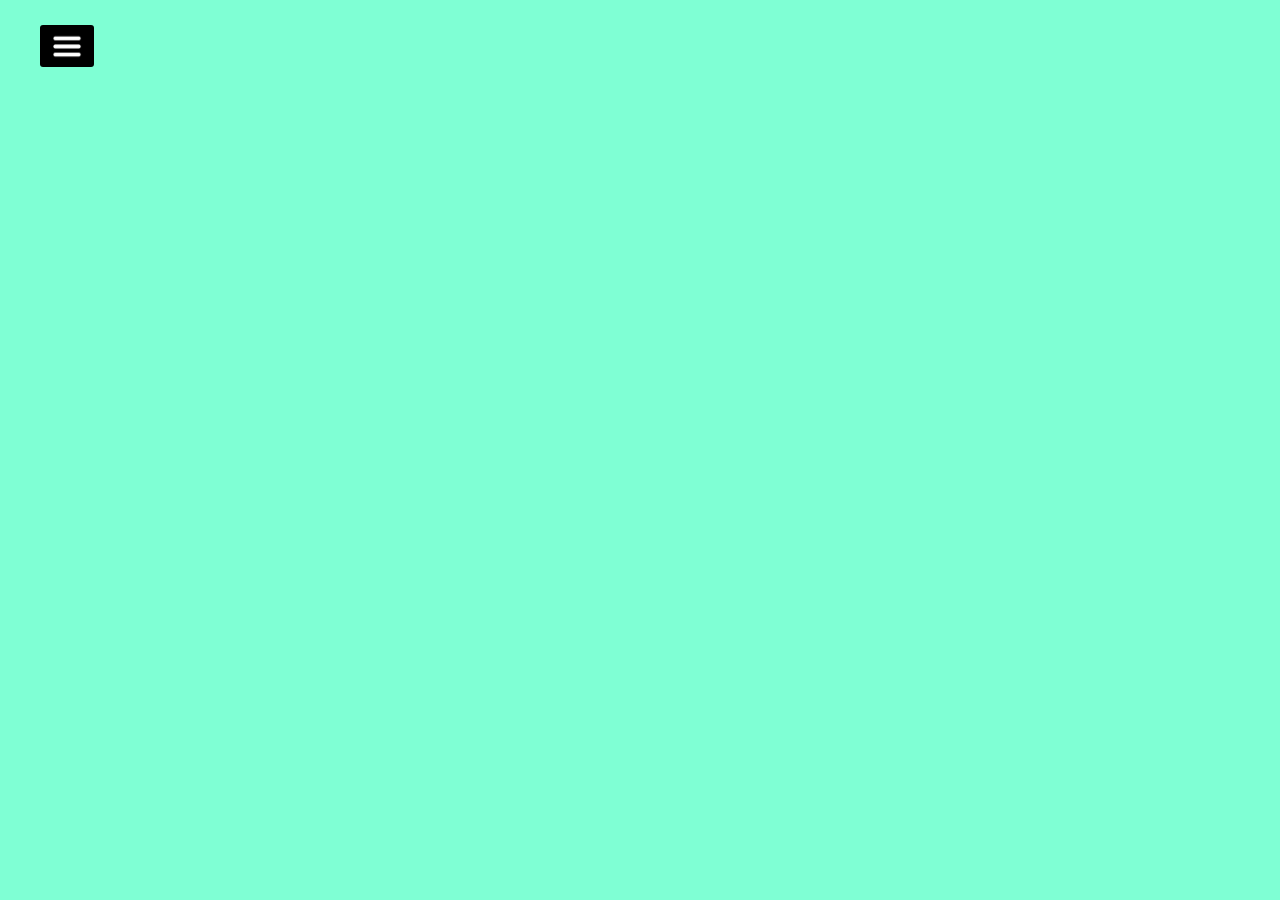
<file: Web_project/index.html>
<html lang="en">
<head>
    <meta charset="UTF-8">
    
    <title></title>
    <link rel="stylesheet" href="style.css">
    <!-- <script src="https://kit.fontawesome.com/yourcode.js" crossorigin="anonymous"></script> -->
</head>
<body style="background-color: aquamarine;">
    <!-- <img src="food.jpg" class="selection" style="background-image: ;"> -->
   <input type="checkbox"  id="check">
   <label for="check">
    <img src="line.jpg"  class="fas fa-bars" id="btn">
    <img src="exit.png" class="fas fa-times" id="cancel" style="height: 20px;width: 20px;margin-top: -18px;">
    <!-- <i class="fas fa-bars" id="btn"></i> -->
    <!-- <i class="fas fa-times" id="cancel"></i> -->
   </label>
    <div class="sidebar">
        <header>My App</header>
        
        <ul>
            <li><a href="#"><i class="fas fa-qrcode"></i>dashboard</a></li>
            <li><a href="#"><i class="fas fa-link"></i>shortcuts</a></li>
            <li><a href="#"><i class="fas fa-stream"></i>overview</a></li>
            <li><a href="#"><i class="fas fa-calendar-week"></i>events</a></li>
            <li><a href="#"><i class="fas fa-question-circle"></i>about</a></li>
            <li><a href="#"><i class="fas fa-sliders-h"></i>services</a></li>
            <li><a href="#"><i class="fas fa-envelope"></i>contact</a></li>
        </ul>
        
    </div>
</body>
</html>
</file>
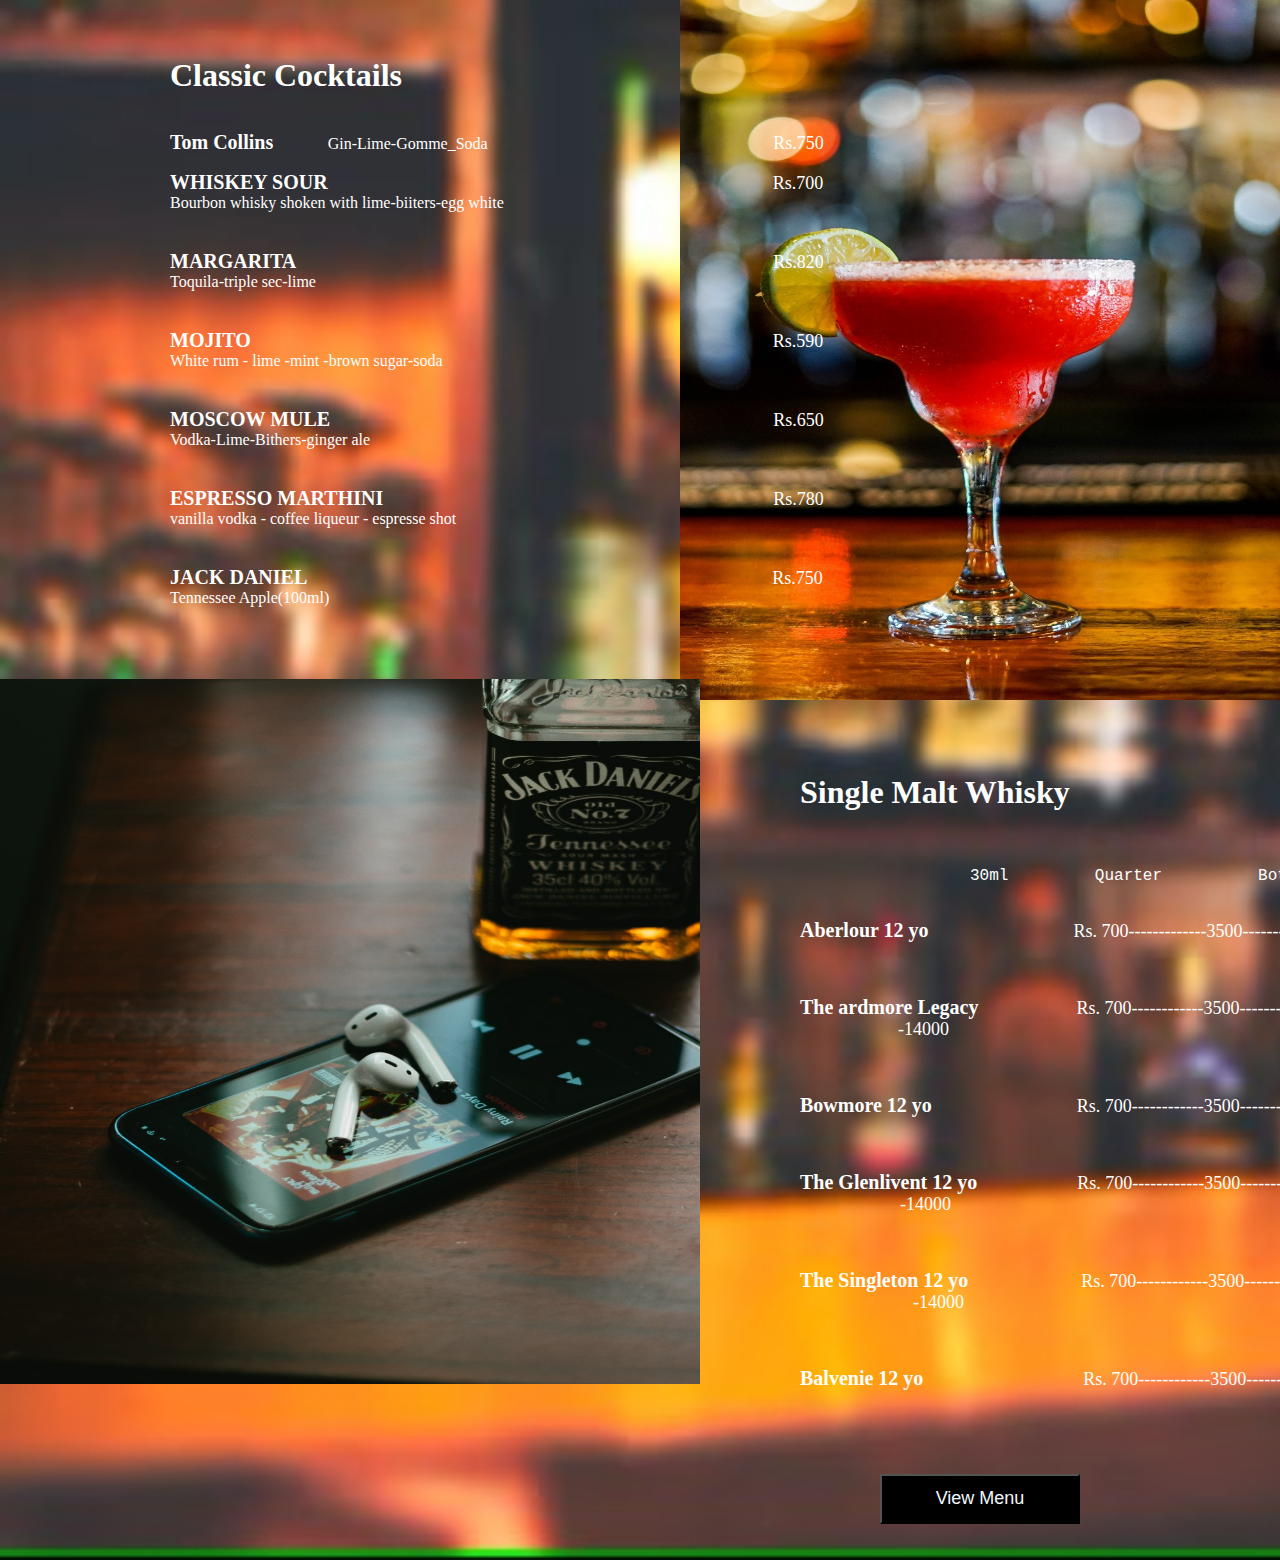
<file: Web_project/drinks.html>
<!DOCTYPE html>
<html lang="en">
<head>
    <meta charset="UTF-8">
    <meta name="viewport" content="width=device-width, initial-scale=1.0">
    <title>Drink Menu</title>
    <style>     
        .menu-item {
            margin-bottom: 20px;
            margin-left: 170px;
            color: white;
        }
        .drink-name {
            font-size: 20px;
            font-weight: bold;
            color: white;
        }
        .drink-price {
            font-size: 18px;
            color: white;
            position:relative;
            font: bold;
            
        }
        .drink-description {
            font-size: 16px;
            color: white;
        }
        #drinks1{
            background-image: url(pub2.jpeg);
            background-size: cover;
            /* height: 100%; */
            /* width:600px; */
            margin: -8px;
            padding: 0px;
            display:block;
            /* position: fixed; */
            top: 0px;
            left: 1px;
            /* display: flex; */
            
        }
        .vodka1 {
            text-align: center;
        }
        .img1{
            height: 700px;
            width: 600px;
            float: right;
        }
        .vodka-item{
            margin-left: 800px;
        }
        .img2{
            height: 705px;
            width: 700px;
            float: left;
            margin-top: -74px;
        }
        .button{
            margin-left: 80px;
            margin-top: 30px;
            color: aliceblue;
            background-color:black;
            height: 50px;
            width: 200px;    
        }
        .button:hover{
            border: solid 5px aliceblue;
            
        }
    </style>
</head>
<body>
    
    <div id="drinks1" >
        <div>
            <img src="pub3.jpeg" class="img1">
        </div><br><br>
        <h1 style="margin-left: 170px;color: white;">Classic Cocktails</h1><br>
        <div class="menu-item" style="display:ruby-text">
        <span class="drink-name">Tom Collins</span><span class="drink-price" style="position: relative; left: 500px;">Rs.750</span><br>
        <span class="drink-description">Gin-Lime-Gomme_Soda</span>
        </div><br>
        <div class="menu-item">
        <span class="drink-name">WHISKEY SOUR</span><span class="drink-price" style="position: relative; left:445px;" >Rs.700</span><br>
        <span class="drink-description">Bourbon whisky shoken with lime-biiters-egg white</span>
        </div><br>
        <div class="menu-item">
        <span class="drink-name">MARGARITA</span><span class="drink-price" style="position: relative; left: 477px;" >Rs.820</span><br>
        <span class="drink-description">Toquila-triple sec-lime</span>
        </div><br>
        <div class="menu-item">
        <span class="drink-name">MOJITO</span><span class="drink-price"style="position: relative; left: 522px;">Rs.590</span><br>
        <span class="drink-description">White rum - lime -mint -brown sugar-soda</span>
        </div><br>
        <div class="menu-item">
        <span class="drink-name">MOSCOW MULE</span><span class="drink-price" style="position: relative; left: 443px;" >Rs.650</span><br>
        <span class="drink-description">Vodka-Lime-Bithers-ginger ale</span>
        </div><br>
        <div class="menu-item">
        <span class="drink-name">ESPRESSO MARTHINI</span><span class="drink-price" style="position: relative; left: 390px;" >Rs.780</span><br>
        <span class="drink-description">vanilla vodka - coffee liqueur - espresse shot</span>
        </div><br>
        <div class="menu-item">
        <span class="drink-name">JACK DANIEL</span><span class="drink-price" style="position: relative; left: 465px;" >Rs.750</span><br>
        <span class="drink-description">Tennessee Apple(100ml)</span>
        </div>
<br>
<br>
<br>
<br><br>
<div><br><br>
    <img src="pub1.jpeg" class="img2">
        <h1 style="color: white;margin-left: 800px;">Single Malt Whisky</h1><br>
        <div class="vodka1">
        <span><pre style="font-size:large;color: white;margin-left: 970px;">30ml         Quarter          Bottle  </pre></span>
        </div><br> 
        <div class="vodka-item">
            <span class="drink-name">Aberlour 12 yo</span><span class="drink-price" style="position: relative; left: 145px;">Rs.   700-------------3500------------------14000</span><br><br><br><br>
            <span class="drink-name">The ardmore Legacy</span><span class="drink-price" style="position: relative; left: 98px;">Rs.     700------------3500------------------14000</span><br><br><br><br>
            <span class="drink-name">Bowmore 12 yo</span><span class="drink-price" style="position: relative; left: 145px;">Rs.     700------------3500------------------14000</span><br><br><br><br>
            <span class="drink-name">The Glenlivent 12 yo</span><span class="drink-price" style="position: relative; left: 100px;">Rs.     700------------3500------------------14000</span><br><br><br><br>
            <span class="drink-name">The Singleton 12 yo</span><span class="drink-price" style="position: relative; left: 113px;">Rs.     700------------3500------------------14000</span><br>    <br><br><br>
            <span class="drink-name">Balvenie 12 yo </span><span class="drink-price" style="position: relative; left: 155px;">Rs.     700------------3500------------------14000</span><br><br><br><br>
            <span class="drink-name"> <a href="Home.html"><button class="button" style="position: align-self; font-size: large;">View Menu</button></a></span> <br><br><br>

        </div>

</div>       
</body>
</html>
</file>
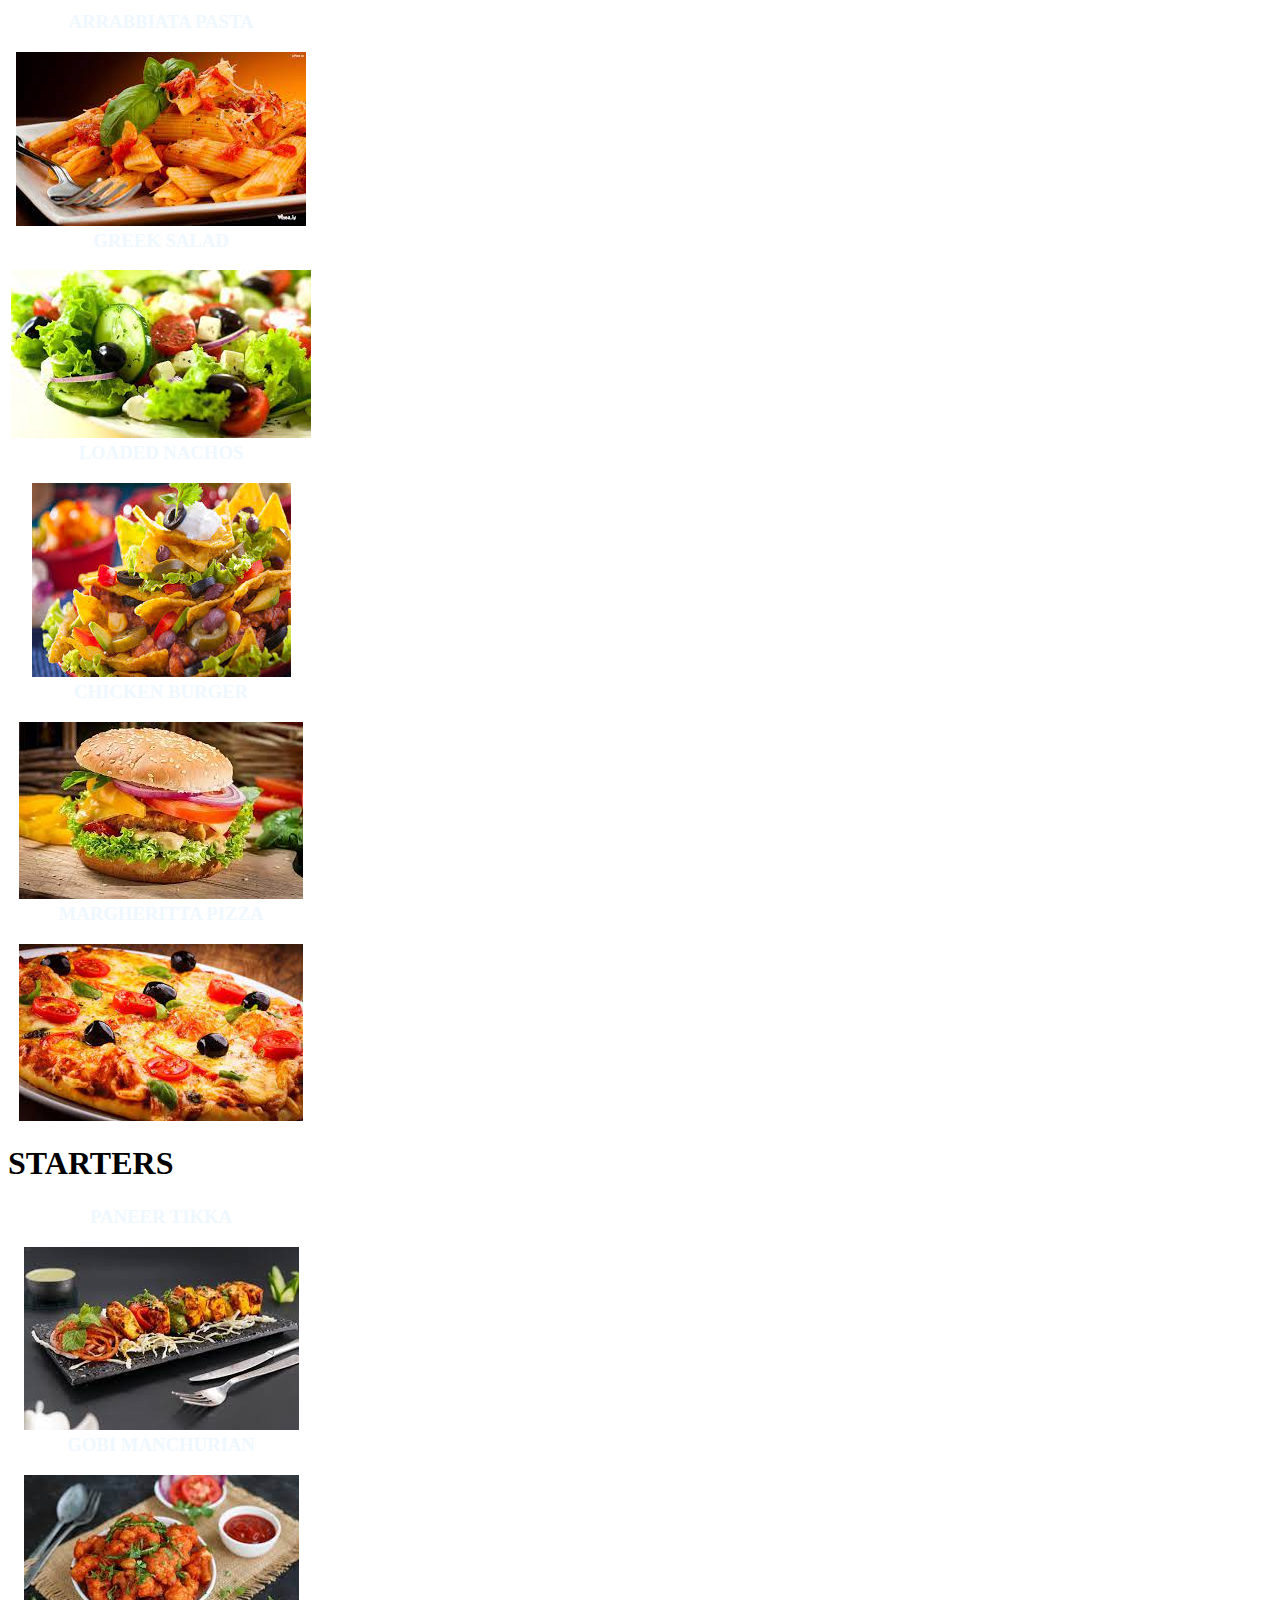
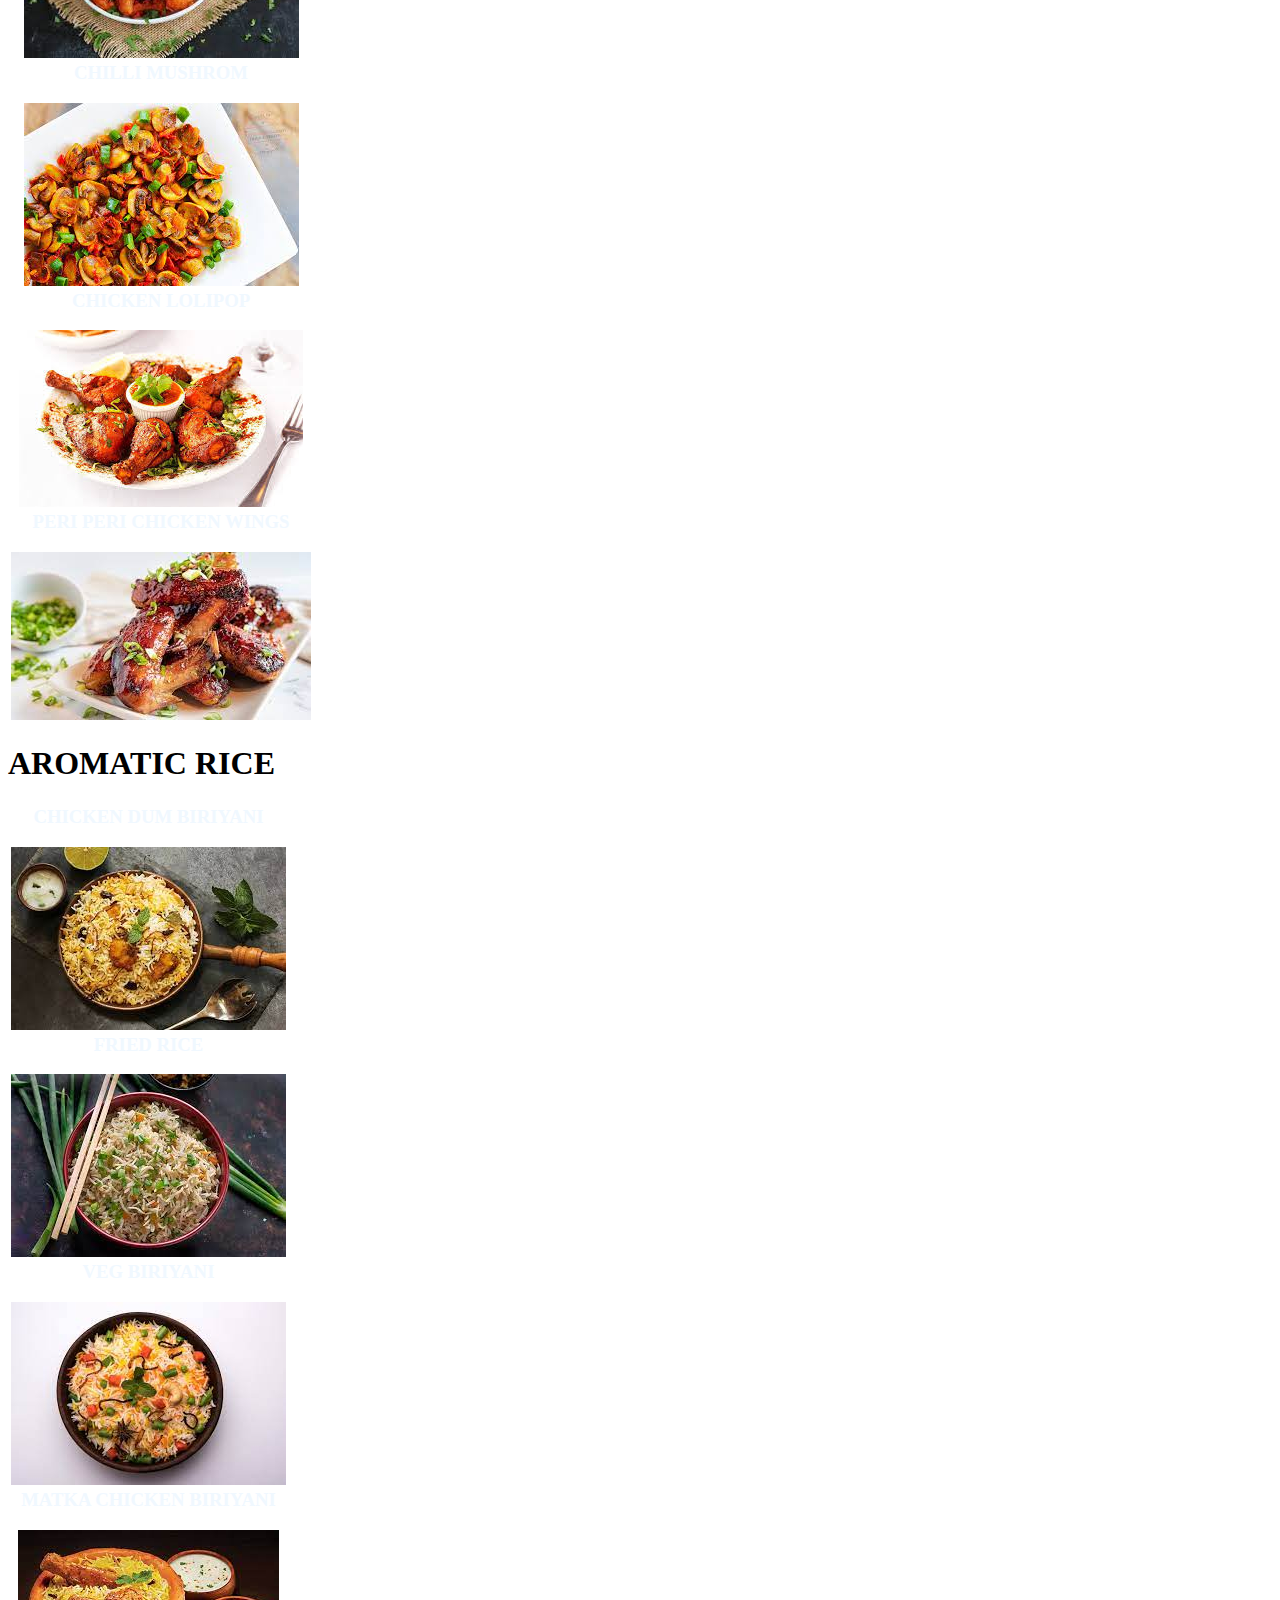
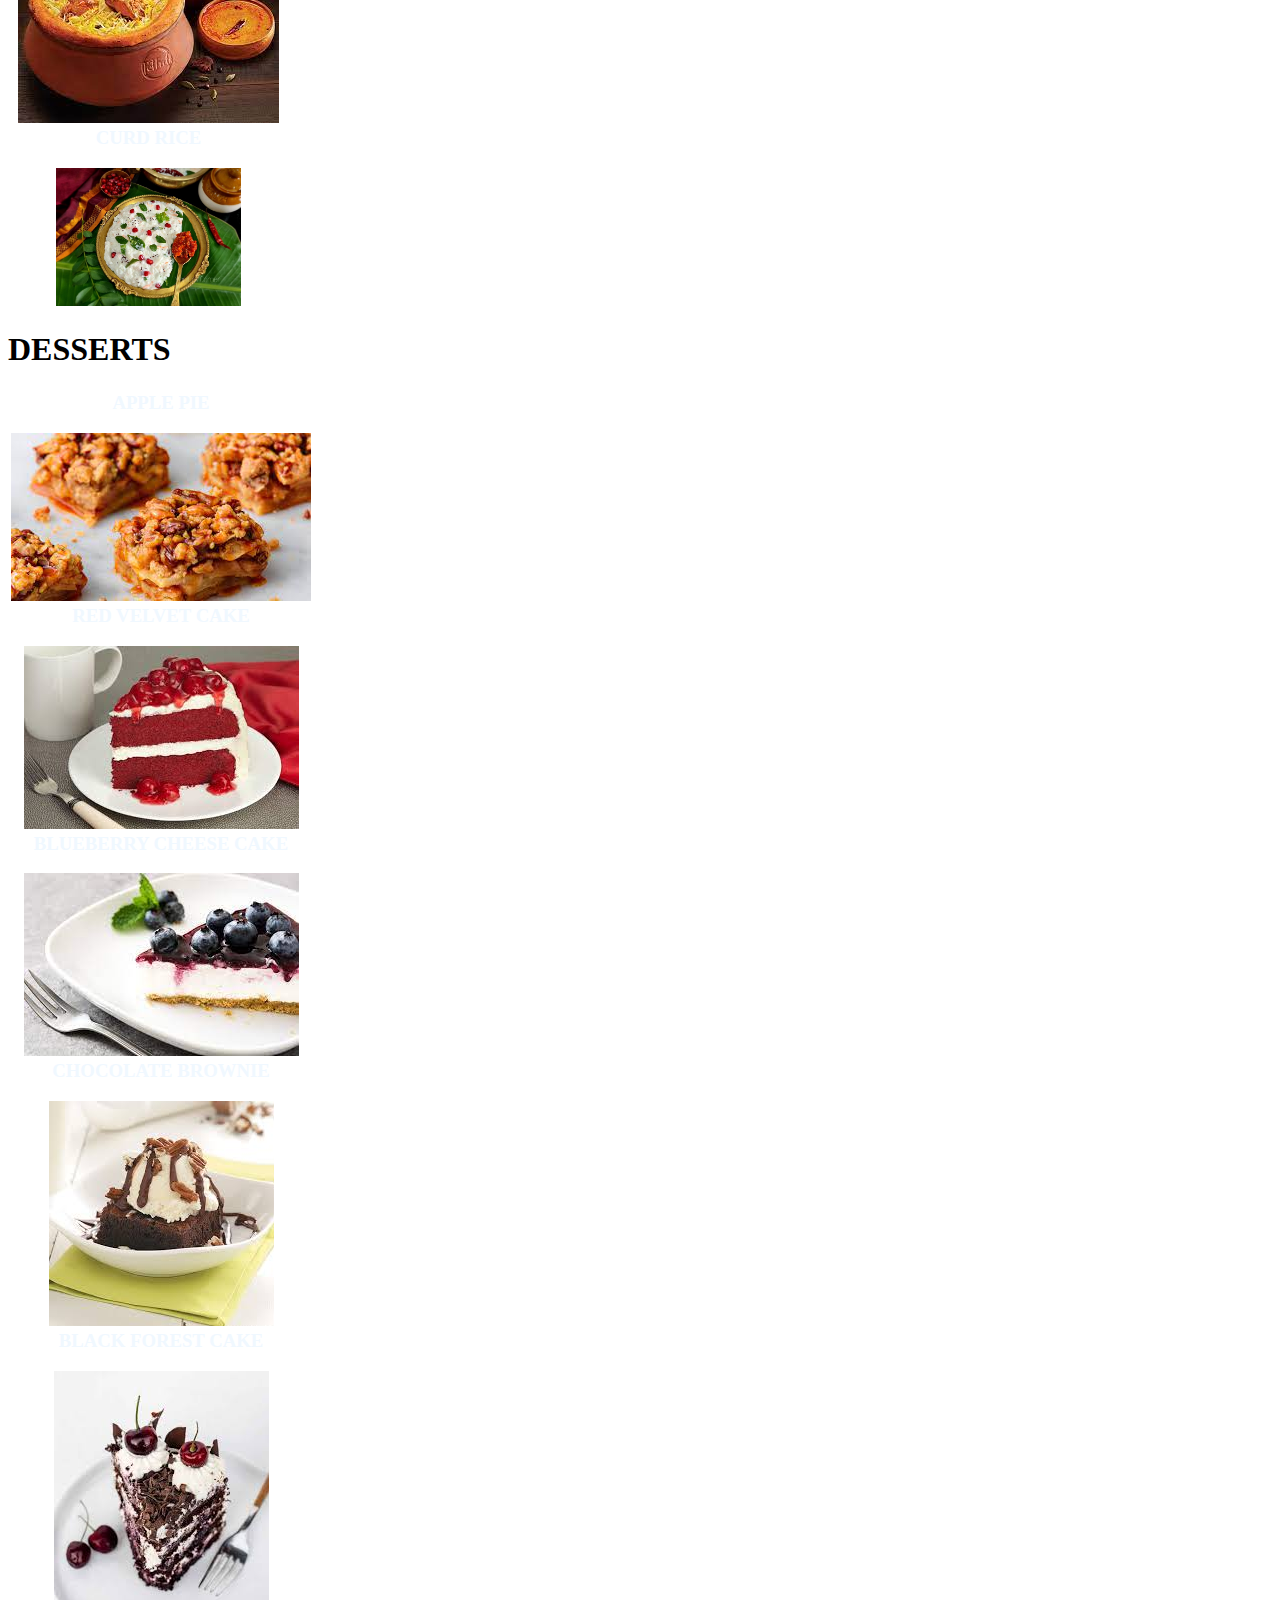
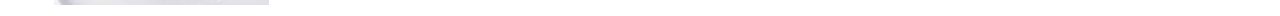
<file: Web_project/menu_img.html>
<html lang="en">
<head>
    <meta charset="UTF-8">
    <meta name="viewport" content="width=device-width, initial-scale=1.0">
    <title>Document</title>
    <style>
        .lv{
            position: absolute;
            top: 20%;
            left: 50%;
            transform: translate(-50%, -50%);
            background-color: rgba(0,0,0,0.5);
        }
        .he{
            position: relative;
            text-align: center;
            color: aliceblue;
            
        }
        .hi{
            position: absolute;
            top: 50%;
            left: 50%;
            transform: translate(-50%, -50%);
            background-color: rgba(0,0,0,0.5);
            z-index: 2;
            cursor: pointer;
            display: none;
        }
        .bye:hover + .hi {
            display: block;
        }
    </style>
</head>
<body>
    <div style="display: flexbox;">
    <h1>  </h1>
    <table>
        <tr class="he">
            <td >
                <h3>ARRABBIATA PASTA </h3>
                <img class="bye" src="pasta.jpeg">
                <p class="hi">
                    Fresh tomato churned in with fresh basil,garlic,<br>
                    olive oil,chilli flakes and hints of pepper
                </p>
            </td>
        </tr>
        <tr class="he">
            <td >
                <h3>GREEK SALAD</h3>
                <img class="bye" src="salad.jpeg">
                <p class="hi">
                    Traditional greek salad with tomato,onion,cucumber,mix<br>
                    bell peper,cubes of feta,olives,oregano and salad dressing
                </p>
            </td>
        </tr>
        <tr class="he">
            <td>
                <h3>LOADED NACHOS</h3>
                <img class="bye" src="nachos.jpeg">
                <p class="hi">
                    Nachos seasoned with Mexican species loaded with cheese <br>
                    sauce,mix bell pepper,salsa,refried beans and lots more cheese
                </p>
            </td>
        </tr>
        <tr class="he">
            <td>
                <h3>CHICKEN BURGER</h3>
                <img class="bye" src="burger.jpeg">
                <p class="hi">
                    Chicken,garlic,BBQ cream,crispy onion,lettuce and cheese
                </p>            
            </td>
        </tr>
        <tr class="he">
            <td>
                <h3>MARGHERITTA PIZZA</h3>
                <img class="bye" src="pizza.jpeg">
                <p class="hi">
                    Classic tomato sauce,fresh basil,Zucchini and cheese
                </p>
            </td>
        </tr> 
</table>

    <h1> STARTERS </h1>
    <table>
        <tr class="he">
            <td>
                <h3>PANEER TIKKA</h3>
                <img class="bye" src="panner.jpeg">
                <p class="hi">
                    Indian cottage cheese marinated in mustard oil,<br>
                    yogurt,red chilli and ginger with add on veggies.<br>
                    Baked in tandoor,served with mint chutney
                </p>
            </td>
        </tr>
       <tr class="he">
        <td>
            <h3>GOBI MANCHURIAN</h3>
            <img class="bye" src="gobi.jpeg">
            <p class="hi">
                Crispy cauliflower tossed in chefs special <br>spicy Asian sauce
            </p>
        </td>
       </tr>
    <tr class="he">
        <td>
            <h3>CHILLI MUSHROM</h3>
            <img class="bye" src="mushroom.jpeg">
            <p class="hi">
                Crispy fried mushroom tossed in chilli soy,garnished <br>
                with spring onions
            </p>
        </td>
    </tr>
<tr class="he">
    <td>
        <h3>CHICKEN LOLIPOP</h3>
        <img class="bye" src="chicken1.jpeg">
        <p class="hi">
            These chicken lolipops are ultimate with sausy,super<br>
            flavourful and delicious, served with sauce
        </p>
    </td>
</tr>
    <tr class="he">
<td>
         <h3>PERI PERI CHICKEN WINGS</h3>
         <img class="bye" src="wings.jpeg">
         <p class="hi">
             peri-peri marinade,deep fried and baked chicken wings <br>
             with crispy skin and juicy meat,garnished with coriander
    </p>
</td>
    </tr>
</table>

            <h1>AROMATIC RICE</h1>
<table>
    <tr class="he">
        <td>
            <h3>CHICKEN DUM BIRIYANI</h3>
            <img class="bye" src="biriyani.jpeg">
            <p class="hi">
                Juicy chicken pieces cooked in aromatic rice<br>
                with homemade spicy masala
        </td>
    </tr>
    <tr class="he">
        <td>
            <h3>FRIED RICE</h3>
            <img class="bye" src="vegfriedrice.jpeg">
            <p class="hi">
                Mixed vegetables with light soy sauce,
                <br>garnished with spring onions
            </p>
        </td>
    </tr> 
    <tr class="he">
        <td>
            <h3>VEG BIRIYANI</h3>
            <img class="bye" src="vegbiriyani.jpeg">
            <p class="hi">
                Aromatic rice with mixed vegetables,Indian whole<br>
                spices, garnished with fried onions,mint and ghee 
            </p>
        </td>
    </tr>
    <tr class="he">
        <td>
            <h3>MATKA CHICKEN BIRIYANI</h3>
            <img class="bye" src="matkabiriyani.jpeg">
            <p class="hi">
                Nati style chicken biriyani cooked in pot and<br>
                whole load of spices serverd with salan and raita
            </p>
        </td>
    </tr>
    <tr class="he">
        <td>
            <h3>CURD RICE</h3>
            <img class="bye" src="curd.jpeg" width="185px">
            <p class="hi">
               Served with home made pickle
            </p>
        </td>
    </tr>
</table>

            <h1>DESSERTS</h1>
<table>
    <tr class="he">
        <td>
            <h3>APPLE PIE</h3>
            <img class="bye" src="applepie.jpeg">
            <p class="hi">
                 A nice warm pie served with scoop of vanilla<br>
                ice ream
        </td>
    </tr>
    <tr class="he">
        <td>

            <h3>RED VELVET CAKE</h3>
            <img class="bye" src="redvelvet.jpeg">
            <p class="hi">
                 Crimson cake covered in silky cream frosting
    </p>
        </td>
    </tr>
    <tr class="he">
        <td>
            <h3>BLUEBERRY CHEESE CAKE</h3>
            <img class="bye" src="blueberry.jpeg">
            <p class="hi">
                Fresh baked cheese cake with blueberry toppings
            </p>
        </td>
    </tr>
    <tr class="he">
        <td>
            <h3>CHOCOLATE BROWNIE</h3>
            <img class="bye" src="brownie.jpeg">
            <p class="hi">
                Warm chocolate brownie with melting garnache<br>
                served with a scoop of vanilla ice cream
            </p>
        </td>
    </tr>
    <tr class="he">
        <td>
            <h3>BLACK FOREST CAKE</h3>
            <img class="bye" src="blackforest.jpeg">
            <p class="hi">
                Old Bangalore's favourite pastry
            </p>
        </td>
    </tr>

</table>
</div>

</body>
</html>
</file>
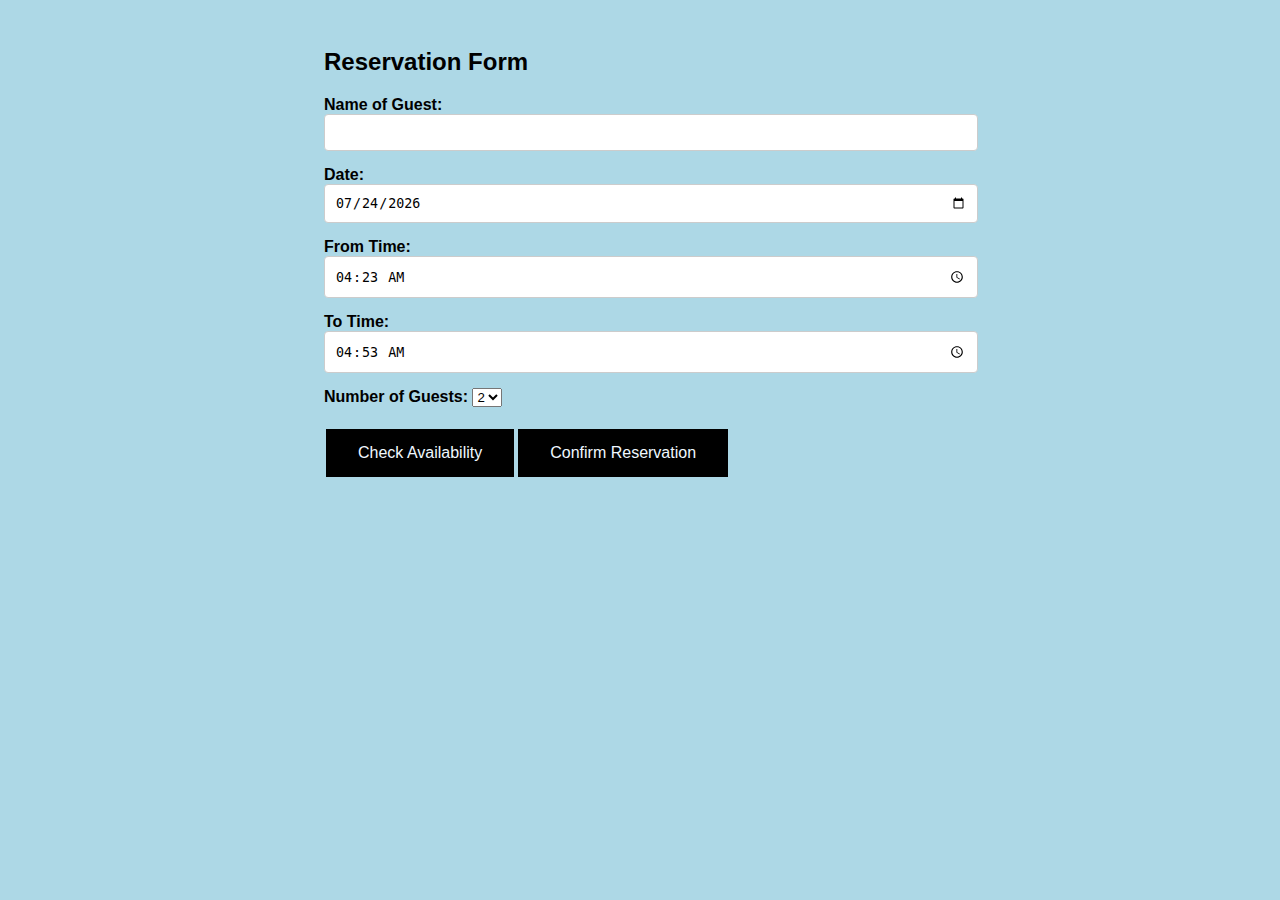
<file: Web_project/Update_form.html>
<!DOCTYPE html>
<html>
<head>
    <title>Restaurant Reservation Form</title>
    <style>
         body {
            font-family: Arial, sans-serif;
        }

        .container {
            width: 50%;
            margin: 0 auto;
            padding: 20px;
        }

        label {
            font-weight: bold;
        }

        input[type="text"],
        input[type="date"],
        input[type="time"],
        input[type="number"] {
            width: 100%;
            padding: 10px;
            margin-bottom: 15px;
            border: 1px solid #ccc;
            border-radius: 4px;
        }

        .button {
            border: none;
            background-color: black;
            padding: 15px 32px;
            text-align: center;
            text-decoration: none;
            display: flex;
            font-size: 16px;
            margin: 4px 2px;
            color: aliceblue;
        }
        .button:hover{
            border: solid 5px aliceblue;
        }

        #availabilityStatus {
            margin-top: 10px;
            font-weight: bold;
        }
    </style>
</head>
<body style="background-color: lightblue;">
    <div class="container">
        <h2>Reservation Form</h2>
        <form id="reservationForm">
            <label for="guestName">Name of Guest:</label>
            <input type="text" id="guestName" required>

            <label for="reservationDate">Date:</label>
            <input type="date" id="reservationDate" value="" required>

            <label for="fromTime">From Time:</label>
            <input type="time" id="fromTime" value="" required>

            <label for="toTime">To Time:</label>
            <input type="time" id="toTime" value="" required>

            <label for="numOfGuests">Number of Guests:</label>
            <select id="numOfGuests" required>
                <option value="2">2</option>
                <option value="4">4</option>
                <option value="6">6</option>
                <option value="8">8</option>
            </select>
<br><br>
            <div style="display: inline-flex;">
                <button class="button" type="button" id="checkAvailability">Check Availability</button>
                <button class="button" type="submit" id="confirmReservation">Confirm Reservation</button>
            </div>
        </form>

        <div id="availabilityStatus"></div>
    </div>

    <script>
        var currentDateTime = new Date();
        var currentDateString = currentDateTime.toISOString().slice(0, 10);
        var currentTimeString = currentDateTime.toTimeString().slice(0, 5);

        document.getElementById("reservationDate").value = currentDateString;
        document.getElementById("fromTime").value = currentTimeString;

        // Set the "to time" to at least half an hour ahead of the current time
        currentDateTime.setMinutes(currentDateTime.getMinutes() + 30);
        var toTimeString = currentDateTime.toTimeString().slice(0, 5);
        document.getElementById("toTime").value = toTimeString;

        var tableAvailability = {
            "2": 4,  // 4 tables available for 2 guests
            "4": 6,  // 6 tables available for 4 guests
            "6": 3,  // 3 tables available for 6 guests
            "8": 2   // 2 tables available for 8 guests
        };

        var reservations = {}; // Object to keep track of reservations for each time slot

        // Function to check slot availability
        function checkSlotAvailability(date, fromTime, toTime, numOfGuests) {
            var tableKey = numOfGuests.toString();
            if (tableAvailability[tableKey] > 0) {
                // Check availability for the selected number of guests
                var reservationKey = date + "-" + fromTime + "-" + toTime;
                if (reservations[reservationKey] && reservations[reservationKey] >= 10) {
                    return false; // All tables are reserved for this time slot
                }
                return true;
            } else {
                return false; // No tables available
            }
        }

        // Reservation confirmation logic
        function confirmReservation(guestName, reservationDate, fromTime, toTime, numOfGuests) {
            var tableKey = numOfGuests.toString();

            // Book a table based on the number of guests
            tableAvailability[tableKey]--;

            // Update reservations for the selected time slot
            var reservationKey = reservationDate + "-" + fromTime + "-" + toTime;
            if (!reservations[reservationKey]) {
                reservations[reservationKey] = 1;
            } else {
                reservations[reservationKey]++;
            }

            // Display confirmation
            alert("Thanks for booking confirmation, " + guestName + "!\nYour reservation for " + reservationDate + " from " + fromTime + " to " + toTime + " for " + numOfGuests + " guests has been confirmed.");
        }

        document.getElementById("checkAvailability").addEventListener("click", function(event) {
            event.preventDefault();

            var guestName = document.getElementById("guestName").value;
            var reservationDate = document.getElementById("reservationDate").value;
            var fromTime = document.getElementById("fromTime").value;
            var toTime = document.getElementById("toTime").value;
            var numOfGuests = parseInt(document.getElementById("numOfGuests").value, 10);

            if (guestName.trim() === "") {
                alert("Please enter a valid guest name.");
                return;
            }

            // Check if the selected time is at least 30 minutes ahead of the current time
            var selectedTime = new Date(reservationDate + " " + fromTime);
            if (selectedTime <= currentDateTime) {
                alert("Please select a time at least 30 minutes in advance.");
                return;
            }

            // Check availability logic
            var isSlotAvailable = checkSlotAvailability(reservationDate, fromTime, toTime, numOfGuests);

            var availabilityStatusElement = document.getElementById("availabilityStatus");

            if (isSlotAvailable) {
                availabilityStatusElement.textContent = "Availability Status: Available";
            } else {
                availabilityStatusElement.textContent = "Availability Status: No tables available for the selected time.";
            }
        });

        document.getElementById("confirmReservation").addEventListener("click", function(event) {
            event.preventDefault();

            var guestName = document.getElementById("guestName").value;
            var reservationDate = document.getElementById("reservationDate").value;
            var fromTime = document.getElementById("fromTime").value;
            var toTime = document.getElementById("toTime").value;
            var numOfGuests = parseInt(document.getElementById("numOfGuests").value, 10);

            if (guestName.trim() === "") {
                alert("Please enter a valid guest name.");
                return;
            }

            // Check if the selected time is at least 30 minutes ahead of the current time
            var selectedTime = new Date(reservationDate + " " + fromTime);
            if (selectedTime <= currentDateTime) {
                alert("Please select a time at least 30 minutes in advance.");
                return;
            }

            // Check availability before confirming the reservation
            var isSlotAvailable = checkSlotAvailability(reservationDate, fromTime, toTime, numOfGuests);

            if (isSlotAvailable) {
                // Confirm the reservation
                confirmReservation(guestName, reservationDate, fromTime, toTime, numOfGuests);
            } else {
                // Display unavailability message
                alert("Sorry, there are no tables available for the selected time.");
            }
        });
    </script>
</body>
</html>
</file>
<file: Web_project/style.css>
body{
    font-family: 'Roboto',sans-serif;
}

*{
    margin: 0;
    padding: 0;
    list-style: none;
    text-decoration: none;
}
.sidebar{
    
    position: fixed;
    left: -250px;
    width: 250px;
    height: 100%;
    background: black;
    transition: all .5s ease;

}
.sidebar header{
    font-size: 22px;
    color: white;
    text-align: center;
    line-height: 7-px;
    background: black;
    user-select: none;
}
.sidebar ul a{
    display: block;
    height: 10%;
    width: 100%;
    line-height: 65px;
    font-size: 20px;
    color: white;
    padding-left: 40px;
    box-sizing: border-box;
    border-top: 1px solid rgba(255,255, 255,.1);
    border-bottom: 1px solid black;
    transition: 4s;
}
ul li:hover a{
    padding-left: 50px;
}
.sidebar ul a i{
    margin-right: 16px;
} 
#check{
    display: none;
}
label #btn,label #cancel{
    position: absolute;
    cursor: pointer;
    background: black;
    border-radius: 3px;
}
label #btn{
    left: 40px;
    top: 25px;
    font-size: 100px;
    color: white ;
    padding: 6px 12px;
    height: 30px;
    width: 30px;
    transition: all .5s;
}
label #cancel{
    z-index: 1111;
    left: -260px;
    top: 17px;
    font-size: 30px;
    color: #0a5275;
    padding: 4px 9px;
    position: fixed;
    transition: all .5s ease;
 }
 #check:checked ~ .sidebar{
    left: 0;
 }
 #check:checked ~ label #btn{
    left: 0;
    opacity: 0;
    pointer-events: none;
 }
 #check:checked ~ label #cancel{
    left: 200px;
 }
</file>
